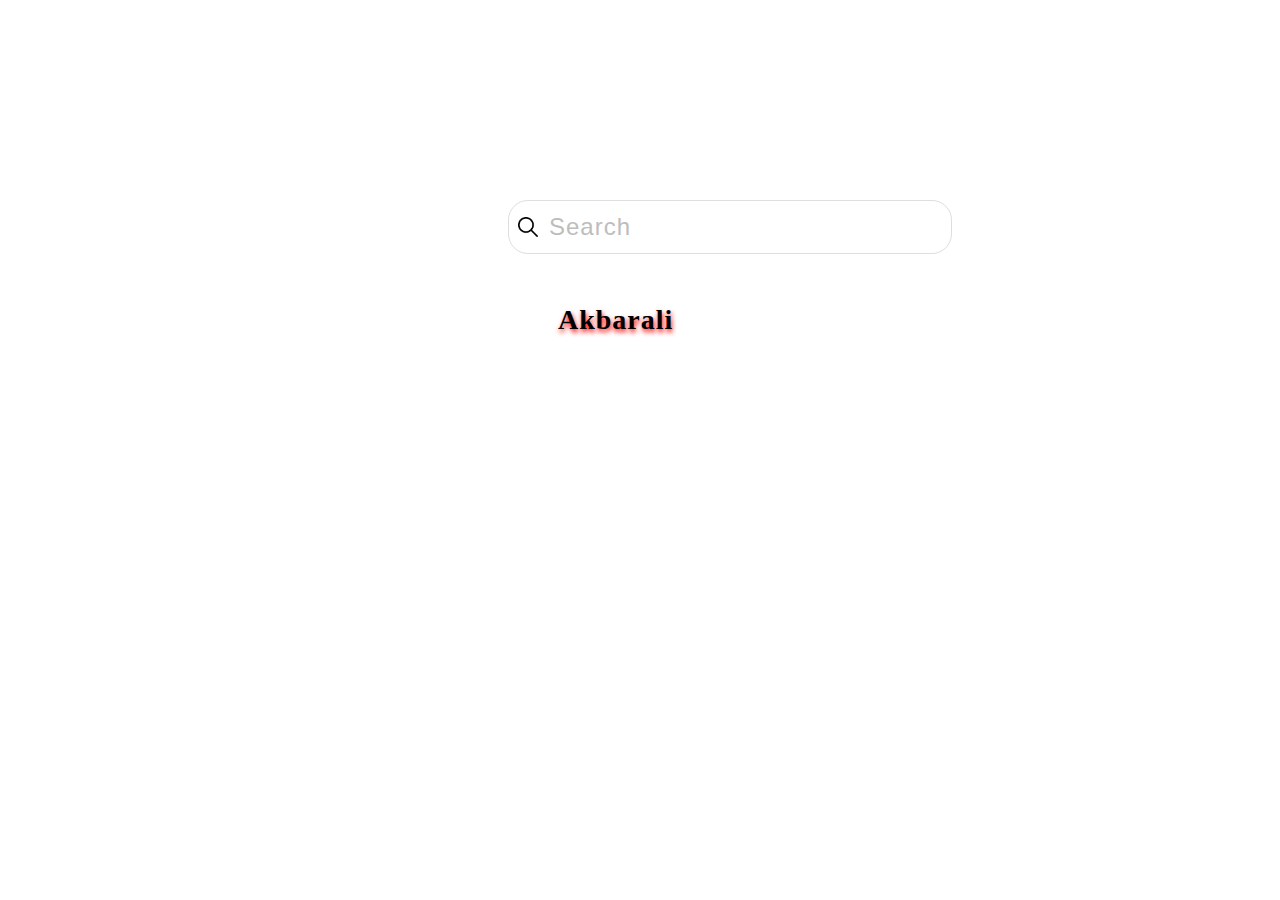
<file: inputs.html>
<!DOCTYPE html>
<html lang="en">
  <head>
    <meta charset="UTF-8" />
    <meta name="viewport" content="width=device-width, initial-scale=1.0" />
    <title>Document</title>
    <link rel="stylesheet" href="./assets/css/contactc.css" />
  </head>

  <body>
    <div class="input__wrapper">
      <img class="search__img" src="./assets/images/search.png" alt="search" />
      <input type="text" placeholder="Search" />
      <div class="text">Akbarali</div>
    </div>


  </body>
</html>
</file>
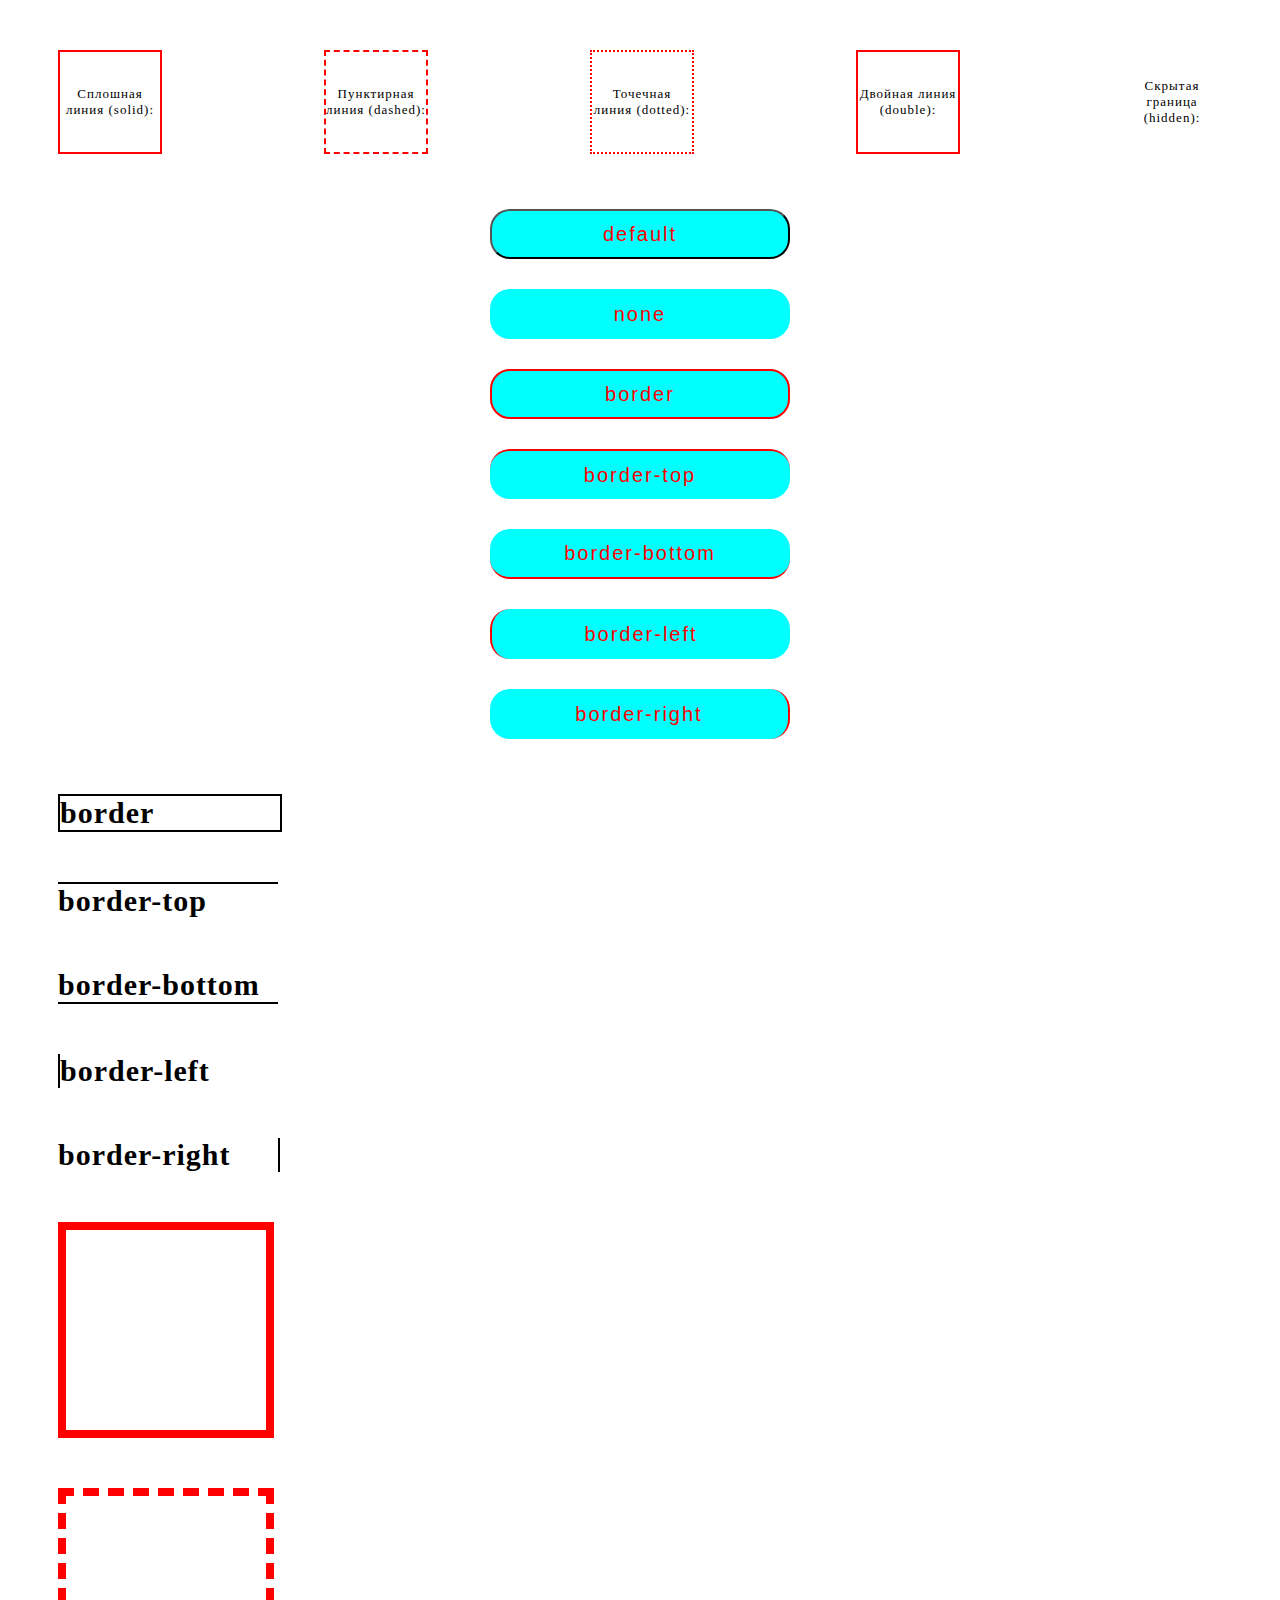
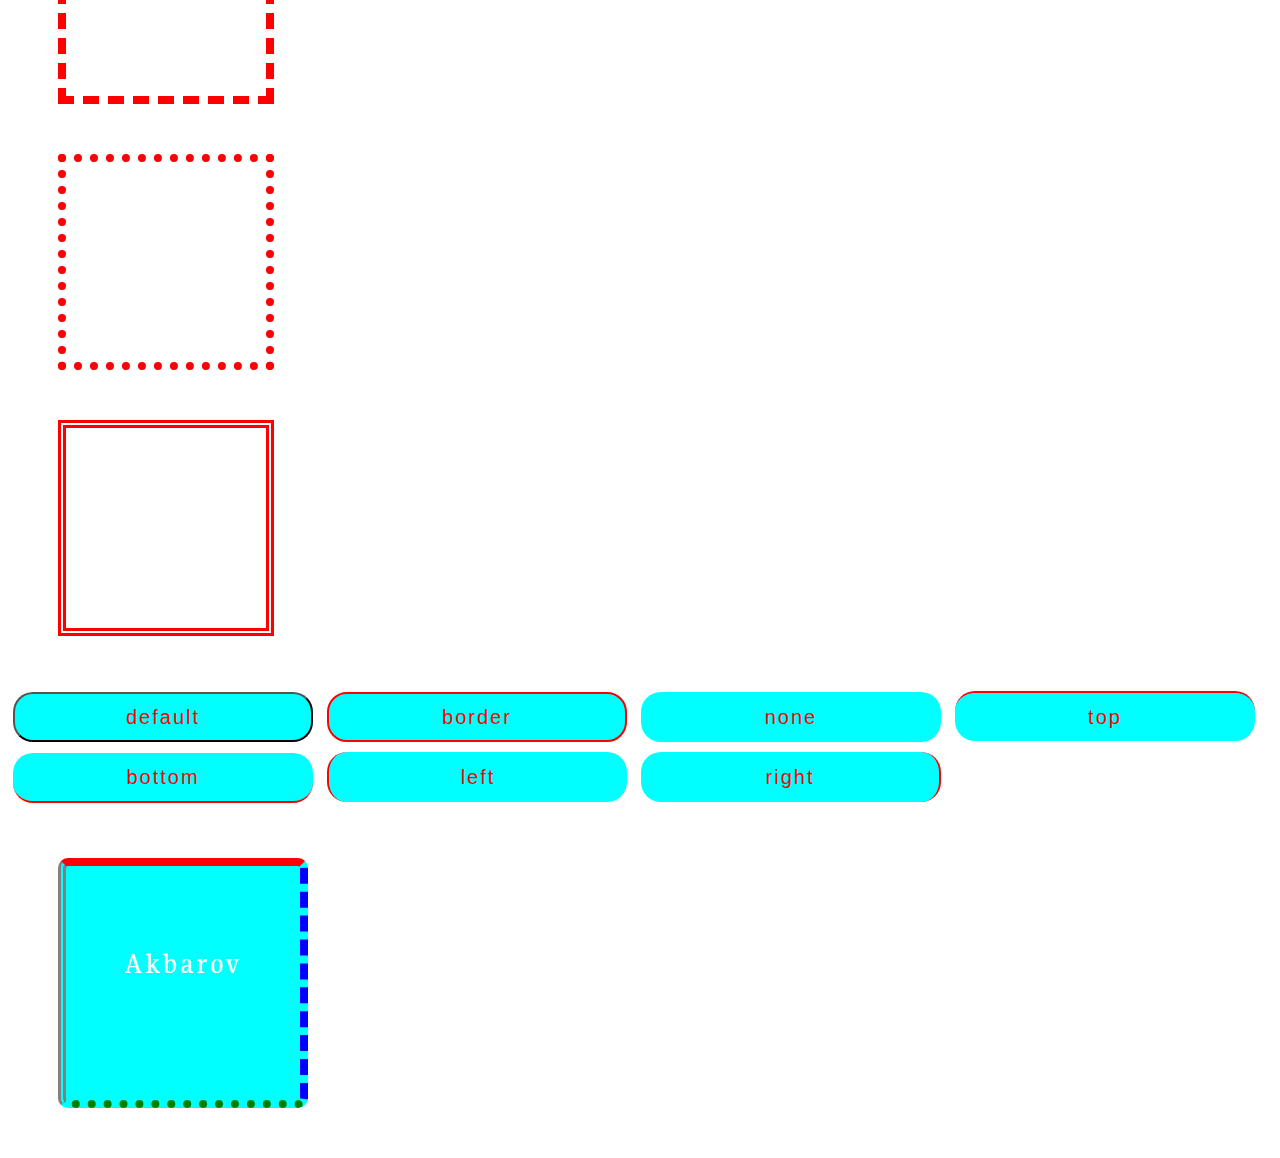
<file: pages/about.html>
<!DOCTYPE html>
<html lang="en">
  <head>
    <meta charset="UTF-8" />
    <meta name="viewport" content="width=device-width, initial-scale=1.0" />
    <title>Document</title>

    <link rel="stylesheet" href="../assets/css/about.css" />
  </head>
  <body>
    <div class="box__wrapper">
      <div class="box1">Сплошная линия (solid):</div>
      <div class="box2">Пунктирная линия (dashed):</div>
      <div class="box3">Точечная линия (dotted):</div>
      <div class="box4">Двойная линия (double):</div>
      <div class="box5">Скрытая граница (hidden):</div>
    </div>

    <div class="btns__wrapper">
      <button>default</button>
      <button class="btn1">none</button>
      <button class="btn2">border</button>
      <button class="btn3">border-top</button>
      <button class="btn4">border-bottom</button>
      <button class="btn5">border-left</button>
      <button class="btn6">border-right</button>
    </div>

    <div class="text">border</div>
    <div class="text-top">border-top</div>
    <div class="text-bottom">border-bottom</div>
    <div class="text-left">border-left</div>
    <div class="text-right">border-right</div>

    <div class="card"></div>
    <div class="card2"></div>
    <div class="card3"></div>
    <div class="card4"></div>

    <button>default</button>
    <button class="border">border</button>
    <button class="border1">none</button>
    <button class="border2">top</button>
    <button class="border3">bottom</button>
    <button class="border4">left</button>
    <button class="border5">right</button>

    <div class="box_card">Akbarov</div>
  </body>
</html>
</file>
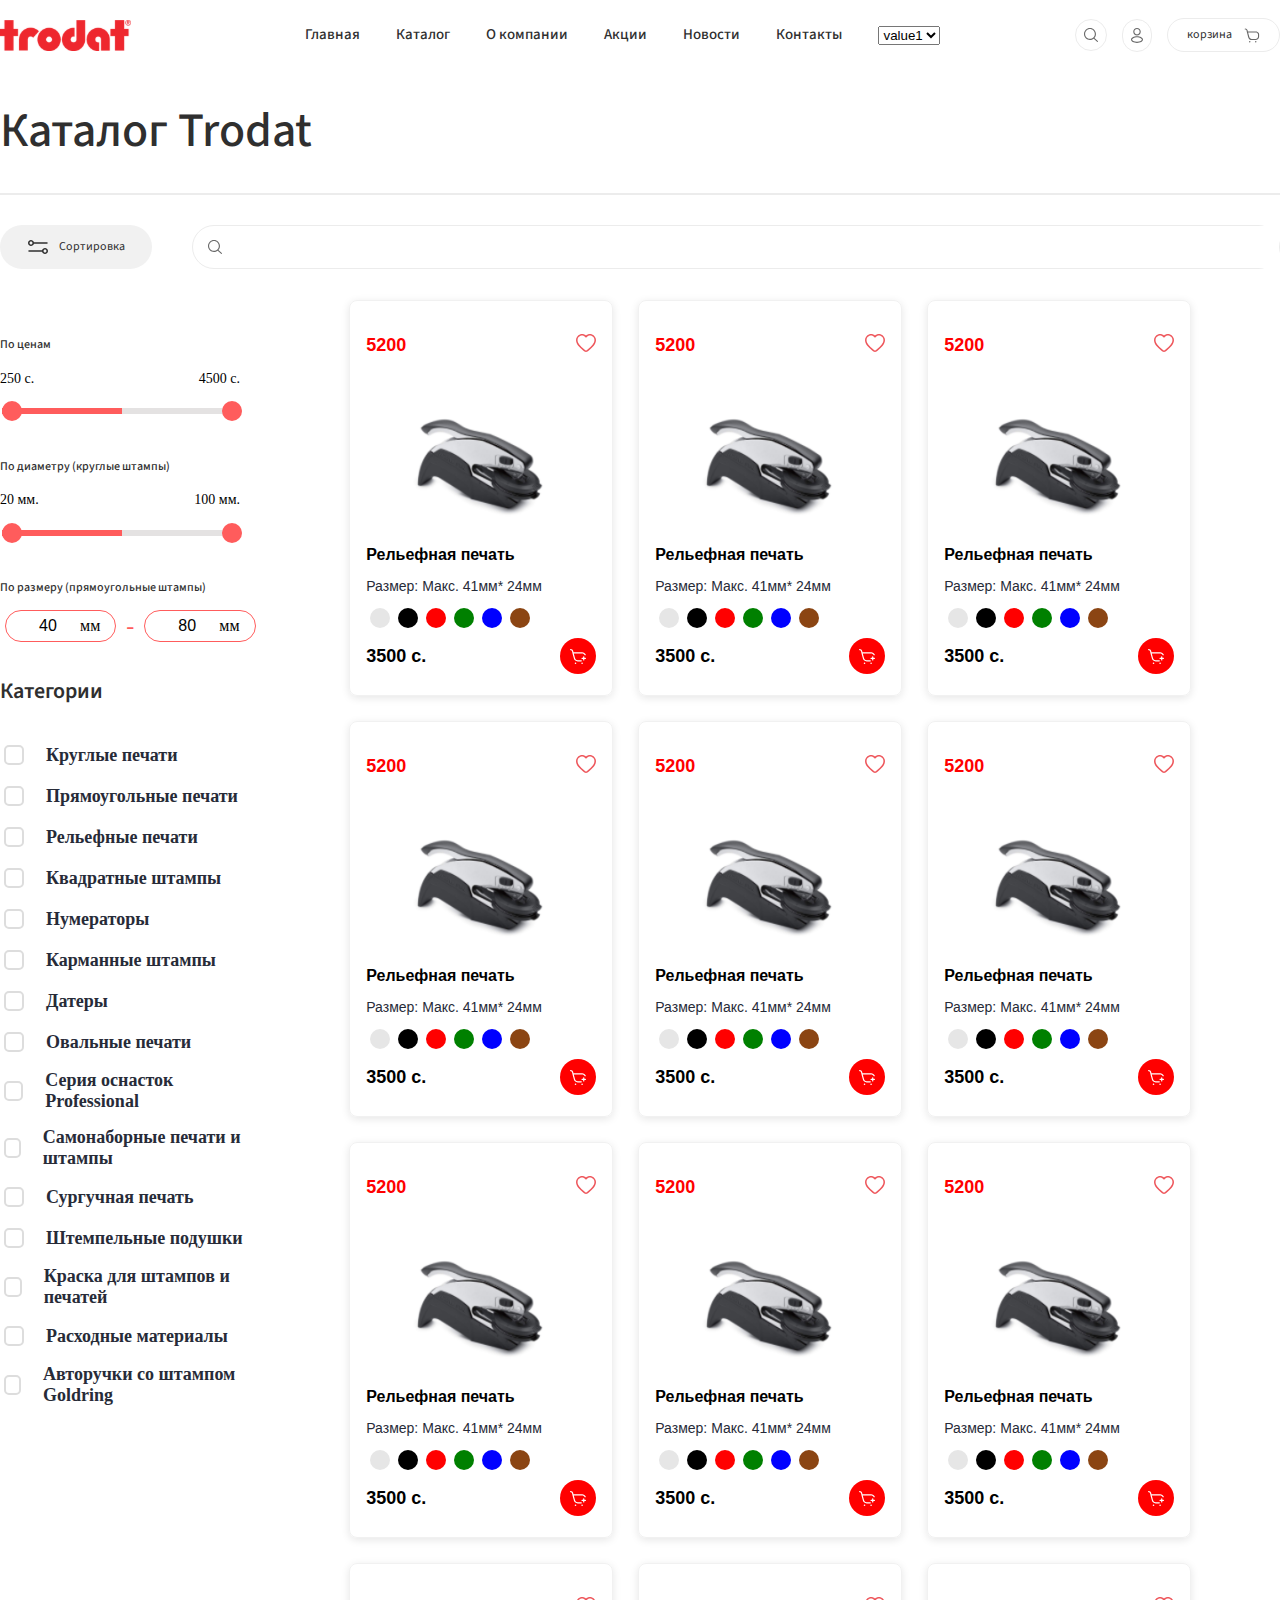
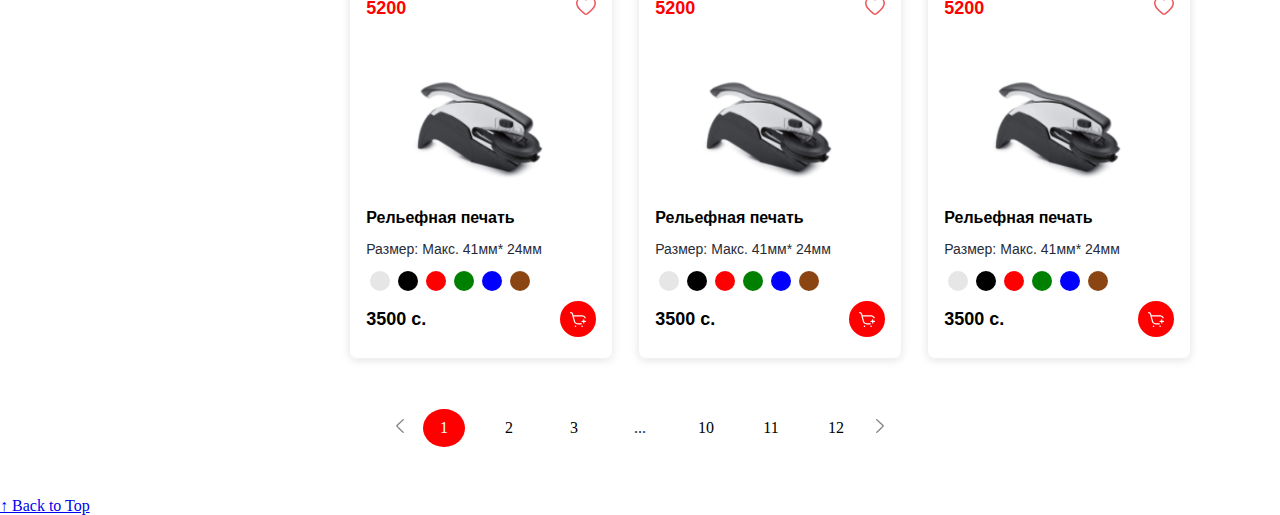
<file: pages/catalog.html>
<!DOCTYPE html>
<html lang="en">
  <head>
    <meta charset="utf-8" />
    <meta name="viewport" content="initial-scale=1, width=device-width" />
    <link rel="stylesheet" href="../assets/css/global.css" />
    <link rel="stylesheet" href="../assets/css/catalog.css" />
    <link
      rel="stylesheet"
      href="https://fonts.googleapis.com/css2?family=Poppins:wght@400;600;700&display=swap"
    />
    <link
      rel="stylesheet"
      href="https://fonts.googleapis.com/css2?family=Roboto:wght@300;400;500;600;700;800&display=swap"
    />
    <link
      rel="stylesheet"
      href="https://fonts.googleapis.com/css2?family=DM Sans:wght@700&display=swap"
    />
    <link
      rel="stylesheet"
      href="https://fonts.googleapis.com/css2?family=Source Sans Pro:wght@400;600&display=swap"
    />
    <link
      rel="stylesheet"
      href="https://fonts.googleapis.com/css2?family=Inter:wght@500&display=swap"
    />
  </head>
  <body>
    <header>
      <div class="container">
        <div class="heder__wrapper">
          <img src="../assets/images/logo.svg" alt="logo" />
          <nav>
            <ul class="header__ul">
              <li><a href="./catalog.html">Главная</a></li>
              <li><a href="#">Каталог</a></li>
              <li><a href="#">О компании</a></li>
              <li><a href="#">Акции</a></li>
              <li><a href="#">Новости</a></li>
              <li><a href="#">Контакты</a></li>

              <select>
                <option class="option">value1</option>
                <option>value2</option>
                <option value="">value3</option>
              </select>

            </ul>
          </nav>
          <div class="header__btns">
            <button class="header__search">
              <img src="../assets/images/icons/icon-search.svg" alt="icon" />
            </button>
            <button class="header__contact">
              <img src="../assets/images/icons/icon-user.svg" alt="icon" />
            </button>
            <button class="header__cart">
              корзина
              <img src="../assets/images/icons/icon-cart.svg" alt="icon" />
            </button>
          </div>
        </div>
      </div>
    </header>

    <main>
      <section class="catalog-hero">
        <div class="container">
          <h2 class="hero__title">Каталог Trodat</h2>
          <div class="hero__hr"></div>
          <div class="hero__search">
            <button class="hero__search-btn">
              <img src="../assets/images/icons/icon-sort.svg" alt="icon" />
              Сортировка
            </button>
            <div class="hero__search-wrapper">
              <img
                class="hero__search-icon"
                src="../assets/images/icons/icon-search.svg"
                alt="icon"
              />
              <input class="hero__search-input" type="search" />
            </div>
          </div>

          <div class="hero__wrapper">
            <div class="hero__wrapper__left">
              <h4 class="hero__slider-h4">По ценам</h4>
              <div class="slider-container">
                <div class="slider-values">
                  <span id="price-min">250 с.</span>
                  <span id="price-max">4500 с.</span>
                </div>
                <div class="slider-wrapper">
                  <input
                    type="range"
                    min="250"
                    max="4500"
                    value="250"
                    class="slider"
                    id="price-range-min"
                  />
                  <input
                    type="range"
                    min="250"
                    max="4500"
                    value="4500"
                    class="slider"
                    id="price-range-max"
                  />
                </div>
              </div>
              <h4 class="hero__slider-h4">По диаметру (круглые штампы)</h4>
              <div class="slider-container">
                <div class="slider-values">
                  <span id="diameter-min">20 мм.</span>
                  <span id="diameter-max">100 мм.</span>
                </div>
                <div class="slider-wrapper">
                  <input
                    type="range"
                    min="20"
                    max="100"
                    value="20"
                    class="slider"
                    id="diameter-range-min"
                  />
                  <input
                    type="range"
                    min="20"
                    max="100"
                    value="100"
                    class="slider"
                    id="diameter-range-max"
                  />
                </div>
              </div>
              <h4 class="hero__slider-h4">По размеру (прямоугольные штампы)</h4>
              <div class="input-container">
                <div class="input-wrapper">
                  <input type="number" min="20" max="100" value="40" />
                  <span>мм</span>
                </div>
                <div class="input-divider">-</div>
                <div class="input-wrapper">
                  <input type="number" min="20" max="100" value="80" />
                  <span>мм</span>
                </div>
              </div>
              <h3 class="hero__slider-h3">Категории</h3>

              <div class="hero__categoris__wrapper">
                <div class="hero__categoris">
                  <input class="hero__categoris-input" type="checkbox" />
                  <h2 class="hero__categoris-h2">Круглые печати</h2>
                </div>
                <div class="hero__categoris">
                  <input class="hero__categoris-input" type="checkbox" />
                  <h2 class="hero__categoris-h2">Прямоугольные печати</h2>
                </div>
                <div class="hero__categoris">
                  <input class="hero__categoris-input" type="checkbox" />
                  <h2 class="hero__categoris-h2">Рельефные печати</h2>
                </div>
                <div class="hero__categoris">
                  <input class="hero__categoris-input" type="checkbox" />
                  <h2 class="hero__categoris-h2">Квадратные штампы</h2>
                </div>
                <div class="hero__categoris">
                  <input class="hero__categoris-input" type="checkbox" />
                  <h2 class="hero__categoris-h2">Нумераторы</h2>
                </div>
                <div class="hero__categoris">
                  <input class="hero__categoris-input" type="checkbox" />
                  <h2 class="hero__categoris-h2">Карманные штампы</h2>
                </div>
                <div class="hero__categoris">
                  <input class="hero__categoris-input" type="checkbox" />
                  <h2 class="hero__categoris-h2">Датеры</h2>
                </div>
                <div class="hero__categoris">
                  <input class="hero__categoris-input" type="checkbox" />
                  <h2 class="hero__categoris-h2">Овальные печати</h2>
                </div>
                <div class="hero__categoris">
                  <input class="hero__categoris-input" type="checkbox" />
                  <h2 class="hero__categoris-h2">
                    Серия оснасток Professional
                  </h2>
                </div>
                <div class="hero__categoris">
                  <input class="hero__categoris-input" type="checkbox" />
                  <h2 class="hero__categoris-h2">
                    Самонаборные печати и штампы
                  </h2>
                </div>
                <div class="hero__categoris">
                  <input class="hero__categoris-input" type="checkbox" />
                  <h2 class="hero__categoris-h2">Сургучная печать</h2>
                </div>
                <div class="hero__categoris">
                  <input class="hero__categoris-input" type="checkbox" />
                  <h2 class="hero__categoris-h2">Штемпельные подушки</h2>
                </div>
                <div class="hero__categoris">
                  <input class="hero__categoris-input" type="checkbox" />
                  <h2 class="hero__categoris-h2">
                    Краска для штампов и печатей
                  </h2>
                </div>
                <div class="hero__categoris">
                  <input class="hero__categoris-input" type="checkbox" />
                  <h2 class="hero__categoris-h2">Расходные материалы</h2>
                </div>
                <div class="hero__categoris">
                  <input class="hero__categoris-input" type="checkbox" />
                  <h2 class="hero__categoris-h2">
                    Авторучки со штампом Goldring
                  </h2>
                </div>
              </div>
            </div>

            <div class="hero__wrapper__right">
              <div class="hero__item">
                <div class="item__top">
                  <h3 class="item__price-old">5200</h3>
                  <label class="item__favorite-label">
                    <img
                      src="../assets/images/icons/icon-favorite.svg"
                      alt=""
                    />
                  </label>
                </div>
                <img
                  class="item__img"
                  src="../assets/images/imgs/item.png"
                  alt="Рельефная печать"
                />
                <h2 class="item__title">Рельефная печать</h2>
                <p class="item__suptitle">Размер: Макс. 41мм* 24мм</p>
                <div class="item__colors">
                  <span class="color" style="background-color: #e6e6e6"></span>
                  <span class="color" style="background-color: #000"></span>
                  <span class="color" style="background-color: #f00"></span>
                  <span class="color" style="background-color: #008000"></span>
                  <span class="color" style="background-color: #0000ff"></span>
                  <span class="color" style="background-color: #8b4513"></span>
                </div>
                <div class="item__bottom">
                  <h3 class="item__price">3500 с.</h3>
                  <button class="item__order">
                    <img
                      src="../assets/images/icons/icon-item-cart.svg"
                      alt=""
                    />
                  </button>
                </div>
              </div>

              <div class="hero__item">
                <div class="item__top">
                  <h3 class="item__price-old">5200</h3>
                  <label class="item__favorite-label">
                    <img
                      src="../assets/images/icons/icon-favorite.svg"
                      alt=""
                    />
                  </label>
                </div>
                <img
                  class="item__img"
                  src="../assets/images/imgs/item.png"
                  alt="Рельефная печать"
                />
                <h2 class="item__title">Рельефная печать</h2>
                <p class="item__suptitle">Размер: Макс. 41мм* 24мм</p>
                <div class="item__colors">
                  <span class="color" style="background-color: #e6e6e6"></span>
                  <span class="color" style="background-color: #000"></span>
                  <span class="color" style="background-color: #f00"></span>
                  <span class="color" style="background-color: #008000"></span>
                  <span class="color" style="background-color: #0000ff"></span>
                  <span class="color" style="background-color: #8b4513"></span>
                </div>
                <div class="item__bottom">
                  <h3 class="item__price">3500 с.</h3>
                  <button class="item__order">
                    <img
                      src="../assets/images/icons/icon-item-cart.svg"
                      alt=""
                    />
                  </button>
                </div>
              </div>

              <div class="hero__item">
                <div class="item__top">
                  <h3 class="item__price-old">5200</h3>
                  <label class="item__favorite-label">
                    <img
                      src="../assets/images/icons/icon-favorite.svg"
                      alt=""
                    />
                  </label>
                </div>
                <img
                  class="item__img"
                  src="../assets/images/imgs/item.png"
                  alt="Рельефная печать"
                />
                <h2 class="item__title">Рельефная печать</h2>
                <p class="item__suptitle">Размер: Макс. 41мм* 24мм</p>
                <div class="item__colors">
                  <span class="color" style="background-color: #e6e6e6"></span>
                  <span class="color" style="background-color: #000"></span>
                  <span class="color" style="background-color: #f00"></span>
                  <span class="color" style="background-color: #008000"></span>
                  <span class="color" style="background-color: #0000ff"></span>
                  <span class="color" style="background-color: #8b4513"></span>
                </div>
                <div class="item__bottom">
                  <h3 class="item__price">3500 с.</h3>
                  <button class="item__order">
                    <img
                      src="../assets/images/icons/icon-item-cart.svg"
                      alt=""
                    />
                  </button>
                </div>
              </div>

              <div class="hero__item">
                <div class="item__top">
                  <h3 class="item__price-old">5200</h3>
                  <label class="item__favorite-label">
                    <img
                      src="../assets/images/icons/icon-favorite.svg"
                      alt=""
                    />
                  </label>
                </div>
                <img
                  class="item__img"
                  src="../assets/images/imgs/item.png"
                  alt="Рельефная печать"
                />
                <h2 class="item__title">Рельефная печать</h2>
                <p class="item__suptitle">Размер: Макс. 41мм* 24мм</p>
                <div class="item__colors">
                  <span class="color" style="background-color: #e6e6e6"></span>
                  <span class="color" style="background-color: #000"></span>
                  <span class="color" style="background-color: #f00"></span>
                  <span class="color" style="background-color: #008000"></span>
                  <span class="color" style="background-color: #0000ff"></span>
                  <span class="color" style="background-color: #8b4513"></span>
                </div>
                <div class="item__bottom">
                  <h3 class="item__price">3500 с.</h3>
                  <button class="item__order">
                    <img
                      src="../assets/images/icons/icon-item-cart.svg"
                      alt=""
                    />
                  </button>
                </div>
              </div>

              <div class="hero__item">
                <div class="item__top">
                  <h3 class="item__price-old">5200</h3>
                  <label class="item__favorite-label">
                    <img
                      src="../assets/images/icons/icon-favorite.svg"
                      alt=""
                    />
                  </label>
                </div>
                <img
                  class="item__img"
                  src="../assets/images/imgs/item.png"
                  alt="Рельефная печать"
                />
                <h2 class="item__title">Рельефная печать</h2>
                <p class="item__suptitle">Размер: Макс. 41мм* 24мм</p>
                <div class="item__colors">
                  <span class="color" style="background-color: #e6e6e6"></span>
                  <span class="color" style="background-color: #000"></span>
                  <span class="color" style="background-color: #f00"></span>
                  <span class="color" style="background-color: #008000"></span>
                  <span class="color" style="background-color: #0000ff"></span>
                  <span class="color" style="background-color: #8b4513"></span>
                </div>
                <div class="item__bottom">
                  <h3 class="item__price">3500 с.</h3>
                  <button class="item__order">
                    <img
                      src="../assets/images/icons/icon-item-cart.svg"
                      alt=""
                    />
                  </button>
                </div>
              </div>

              <div class="hero__item">
                <div class="item__top">
                  <h3 class="item__price-old">5200</h3>
                  <label class="item__favorite-label">
                    <img
                      src="../assets/images/icons/icon-favorite.svg"
                      alt=""
                    />
                  </label>
                </div>
                <img
                  class="item__img"
                  src="../assets/images/imgs/item.png"
                  alt="Рельефная печать"
                />
                <h2 class="item__title">Рельефная печать</h2>
                <p class="item__suptitle">Размер: Макс. 41мм* 24мм</p>
                <div class="item__colors">
                  <span class="color" style="background-color: #e6e6e6"></span>
                  <span class="color" style="background-color: #000"></span>
                  <span class="color" style="background-color: #f00"></span>
                  <span class="color" style="background-color: #008000"></span>
                  <span class="color" style="background-color: #0000ff"></span>
                  <span class="color" style="background-color: #8b4513"></span>
                </div>
                <div class="item__bottom">
                  <h3 class="item__price">3500 с.</h3>
                  <button class="item__order">
                    <img
                      src="../assets/images/icons/icon-item-cart.svg"
                      alt=""
                    />
                  </button>
                </div>
              </div>

              <div class="hero__item">
                <div class="item__top">
                  <h3 class="item__price-old">5200</h3>
                  <label class="item__favorite-label">
                    <img
                      src="../assets/images/icons/icon-favorite.svg"
                      alt=""
                    />
                  </label>
                </div>
                <img
                  class="item__img"
                  src="../assets/images/imgs/item.png"
                  alt="Рельефная печать"
                />
                <h2 class="item__title">Рельефная печать</h2>
                <p class="item__suptitle">Размер: Макс. 41мм* 24мм</p>
                <div class="item__colors">
                  <span class="color" style="background-color: #e6e6e6"></span>
                  <span class="color" style="background-color: #000"></span>
                  <span class="color" style="background-color: #f00"></span>
                  <span class="color" style="background-color: #008000"></span>
                  <span class="color" style="background-color: #0000ff"></span>
                  <span class="color" style="background-color: #8b4513"></span>
                </div>
                <div class="item__bottom">
                  <h3 class="item__price">3500 с.</h3>
                  <button class="item__order">
                    <img
                      src="../assets/images/icons/icon-item-cart.svg"
                      alt=""
                    />
                  </button>
                </div>
              </div>

              <div class="hero__item">
                <div class="item__top">
                  <h3 class="item__price-old">5200</h3>
                  <label class="item__favorite-label">
                    <img
                      src="../assets/images/icons/icon-favorite.svg"
                      alt=""
                    />
                  </label>
                </div>
                <img
                  class="item__img"
                  src="../assets/images/imgs/item.png"
                  alt="Рельефная печать"
                />
                <h2 class="item__title">Рельефная печать</h2>
                <p class="item__suptitle">Размер: Макс. 41мм* 24мм</p>
                <div class="item__colors">
                  <span class="color" style="background-color: #e6e6e6"></span>
                  <span class="color" style="background-color: #000"></span>
                  <span class="color" style="background-color: #f00"></span>
                  <span class="color" style="background-color: #008000"></span>
                  <span class="color" style="background-color: #0000ff"></span>
                  <span class="color" style="background-color: #8b4513"></span>
                </div>
                <div class="item__bottom">
                  <h3 class="item__price">3500 с.</h3>
                  <button class="item__order">
                    <img
                      src="../assets/images/icons/icon-item-cart.svg"
                      alt=""
                    />
                  </button>
                </div>
              </div>

              <div class="hero__item">
                <div class="item__top">
                  <h3 class="item__price-old">5200</h3>
                  <label class="item__favorite-label">
                    <img
                      src="../assets/images/icons/icon-favorite.svg"
                      alt=""
                    />
                  </label>
                </div>
                <img
                  class="item__img"
                  src="../assets/images/imgs/item.png"
                  alt="Рельефная печать"
                />
                <h2 class="item__title">Рельефная печать</h2>
                <p class="item__suptitle">Размер: Макс. 41мм* 24мм</p>
                <div class="item__colors">
                  <span class="color" style="background-color: #e6e6e6"></span>
                  <span class="color" style="background-color: #000"></span>
                  <span class="color" style="background-color: #f00"></span>
                  <span class="color" style="background-color: #008000"></span>
                  <span class="color" style="background-color: #0000ff"></span>
                  <span class="color" style="background-color: #8b4513"></span>
                </div>
                <div class="item__bottom">
                  <h3 class="item__price">3500 с.</h3>
                  <button class="item__order">
                    <img
                      src="../assets/images/icons/icon-item-cart.svg"
                      alt=""
                    />
                  </button>
                </div>
              </div>

              <div class="hero__item">
                <div class="item__top">
                  <h3 class="item__price-old">5200</h3>
                  <label class="item__favorite-label">
                    <img
                      src="../assets/images/icons/icon-favorite.svg"
                      alt=""
                    />
                  </label>
                </div>
                <img
                  class="item__img"
                  src="../assets/images/imgs/item.png"
                  alt="Рельефная печать"
                />
                <h2 class="item__title">Рельефная печать</h2>
                <p class="item__suptitle">Размер: Макс. 41мм* 24мм</p>
                <div class="item__colors">
                  <span class="color" style="background-color: #e6e6e6"></span>
                  <span class="color" style="background-color: #000"></span>
                  <span class="color" style="background-color: #f00"></span>
                  <span class="color" style="background-color: #008000"></span>
                  <span class="color" style="background-color: #0000ff"></span>
                  <span class="color" style="background-color: #8b4513"></span>
                </div>
                <div class="item__bottom">
                  <h3 class="item__price">3500 с.</h3>
                  <button class="item__order">
                    <img
                      src="../assets/images/icons/icon-item-cart.svg"
                      alt=""
                    />
                  </button>
                </div>
              </div>

              <div class="hero__item">
                <div class="item__top">
                  <h3 class="item__price-old">5200</h3>
                  <label class="item__favorite-label">
                    <img
                      src="../assets/images/icons/icon-favorite.svg"
                      alt=""
                    />
                  </label>
                </div>
                <img
                  class="item__img"
                  src="../assets/images/imgs/item.png"
                  alt="Рельефная печать"
                />
                <h2 class="item__title">Рельефная печать</h2>
                <p class="item__suptitle">Размер: Макс. 41мм* 24мм</p>
                <div class="item__colors">
                  <span class="color" style="background-color: #e6e6e6"></span>
                  <span class="color" style="background-color: #000"></span>
                  <span class="color" style="background-color: #f00"></span>
                  <span class="color" style="background-color: #008000"></span>
                  <span class="color" style="background-color: #0000ff"></span>
                  <span class="color" style="background-color: #8b4513"></span>
                </div>
                <div class="item__bottom">
                  <h3 class="item__price">3500 с.</h3>
                  <button class="item__order">
                    <img
                      src="../assets/images/icons/icon-item-cart.svg"
                      alt=""
                    />
                  </button>
                </div>
              </div>

              <div class="hero__item">
                <div class="item__top">
                  <h3 class="item__price-old">5200</h3>
                  <label class="item__favorite-label">
                    <img
                      src="../assets/images/icons/icon-favorite.svg"
                      alt=""
                    />
                  </label>
                </div>
                <img
                  class="item__img"
                  src="../assets/images/imgs/item.png"
                  alt="Рельефная печать"
                />
                <h2 class="item__title">Рельефная печать</h2>
                <p class="item__suptitle">Размер: Макс. 41мм* 24мм</p>
                <div class="item__colors">
                  <span class="color" style="background-color: #e6e6e6"></span>
                  <span class="color" style="background-color: #000"></span>
                  <span class="color" style="background-color: #f00"></span>
                  <span class="color" style="background-color: #008000"></span>
                  <span class="color" style="background-color: #0000ff"></span>
                  <span class="color" style="background-color: #8b4513"></span>
                </div>
                <div class="item__bottom">
                  <h3 class="item__price">3500 с.</h3>
                  <button class="item__order">
                    <img
                      src="../assets/images/icons/icon-item-cart.svg"
                      alt=""
                    />
                  </button>
                </div>
              </div>
            </div>
          </div>
          <nav class="pagination">
            <strong href="#"
              ><img src="../assets/images/icons/icon-arrow-left.svg" alt="icon"
            /></strong>
            <a class="active" href="">1</a>
            <a href="#">2</a>
            <a href="#">3</a>
            <span>...</span>
            <a href="#">10</a>
            <a href="#">11</a>
            <a href="#">12</a>
            <strong href="#">
              <img src="../assets/images/icons/icon-arrow-right.svg" alt="" />
            </strong>
          </nav>
        </div>
      </section>

      <a href="#" class="back-to-top">↑ Back to Top</a>
    </main>
  </body>
</html>
</file>
<file: assets/css/contactc.css>
.input__wrapper {
  margin-left: 500px;
  margin-top: 200px;
  position: relative;
}

input {
  width: 400px;
  height: 50px;
  font-size: 24px;
  font-weight: 500;
  letter-spacing: 1px;
  border: 1px solid #dfdddd;
  color: black;
  border-radius: 20px;
  padding-left: 40px;
  outline: none;
}

input::placeholder {
  color: rgb(190, 189, 189);
}

input:focus {
  box-shadow: 0 5px 10px black;
}

.search__img {
  width: 20px;
  height: 20px;
  object-fit: contain;
  position: absolute;
  left: 10px;
  top: 17px;
}

.text {
  letter-spacing: 1px;
  font-size: 28px;
  font-weight: 600;
  text-shadow: 1px 3px 5px red;
  margin: 50px;
}
</file>
<file: assets/css/about.css>
@import url('https://fonts.googleapis.com/css2?family=Grey+Qo&family=Gupter:wght@400;500;700&display=swap');

.box__wrapper {
  display: flex;
  align-items: center;
  justify-content: space-between;
  margin: 50px;
}

.box1 {
  display: flex;
  align-items: center;
  justify-content: center;
  text-align: center;
  font-size: 13px;
  font-weight: 300;
  letter-spacing: 1px;

  width: 100px;
  height: 100px;
  border: 2px solid red;
}

.box2 {
  display: flex;
  align-items: center;
  justify-content: center;
  text-align: center;
  font-size: 13px;
  font-weight: 300;
  letter-spacing: 1px;
  width: 100px;
  height: 100px;
  border: 2px dashed red;
}

.box3 {
  display: flex;
  align-items: center;
  justify-content: center;
  text-align: center;
  font-size: 13px;
  font-weight: 300;
  letter-spacing: 1px;
  width: 100px;
  height: 100px;
  border: 2px dotted red;
}

.box4 {
  display: flex;
  align-items: center;
  justify-content: center;
  text-align: center;
  font-size: 13px;
  font-weight: 300;
  letter-spacing: 1px;
  width: 100px;
  height: 100px;
  border: 2px double red;
}

.box5 {
  display: flex;
  align-items: center;
  justify-content: center;
  text-align: center;
  font-size: 13px;
  font-weight: 300;
  letter-spacing: 1px;
  width: 100px;
  height: 100px;
  border: 2px hidden red;
}

.btns__wrapper {
  display: flex;
  align-items: center;
  justify-content: center;
  flex-direction: column;
  gap: 20px;
}

.btn1 {
  border: none;
}

.btn2 {
  border: 2px solid rgb(255, 0, 0);
}

.btn3 {
  border-top: 2px solid red;
  border-bottom: none;
  border-left: none;
  border-right: none;
}

.btn4 {
  border: none;
  border-bottom: 2px solid red;
}

.btn5 {
  border: none;
  border-left: 2px solid red;
}

.btn6 {
  border: none;
  border-right: 2px solid red;
}

.text {
  font-size: 30px;
  font-weight: 600;
  text-align: start;
  letter-spacing: 1px;
  margin: 50px;
  border: none;
  border: 2px solid black;
  width: 220px;
}

.text-top {
  font-size: 30px;
  font-weight: 600;
  text-align: start;
  letter-spacing: 1px;
  margin: 50px;
  border: none;
  border-top: 2px solid black;
  width: 220px;
}
.text-bottom {
  font-size: 30px;
  font-weight: 600;
  text-align: start;
  letter-spacing: 1px;
  margin: 50px;
  border: none;
  border-bottom: 2px solid black;
  width: 220px;
}
.text-left {
  font-size: 30px;
  font-weight: 600;
  text-align: start;
  letter-spacing: 1px;
  margin: 50px;
  border: none;
  border-left: 2px solid black;
  width: 220px;
}
.text-right {
  font-size: 30px;
  font-weight: 600;
  text-align: start;
  letter-spacing: 1px;
  margin: 50px;
  border: none;
  border-right: 2px solid black;
  width: 220px;
}

.card {
  width: 200px;
  height: 200px;
  border: 8px solid rgb(255, 0, 0);
  margin: 50px;
}

.card2 {
  width: 200px;
  height: 200px;
  border: 8px dashed rgb(255, 0, 0);
  margin: 50px;
}
.card3 {
  width: 200px;
  height: 200px;
  border: 8px dotted rgb(255, 0, 0);
  margin: 50px;
}
.card4 {
  width: 200px;
  height: 200px;
  border: 8px double rgb(255, 0, 0);
  margin: 50px;
}

button {
  width: 300px;
  height: 50px;
  font-size: 20px;
  font-weight: 200;
  letter-spacing: 2px;
  color: rgb(255, 0, 0);
  background-color: aqua;
  border-radius: 20px;
  margin: 5px;
}

.border {
  border: 2px solid red;
}

.border1 {
  border: none;
}

.border2 {
  border: none;
  border-top: 2px solid red;
}
.border3 {
  border: none;
  border-bottom: 2px solid red;
}

.border4 {
  border: none;
  border-left: 2px solid red;
}

.border5 {
  border: none;
  border-right: 2px solid red;
}

.box_card {
  width: 250px;
  height: 250px;
  background: aqua;
  border-top: 8px solid red;
  border-right: 8px dashed blue;
  border-bottom: 8px dotted green;
  border-left: 8px double gray;
  text-align: center;
  font-size: 30px;
  font-weight: 500;
  letter-spacing: 3px;
  color: white;
  margin: 50px;
  transition: .5s linear;
  border-radius: 10px;
  padding-top: 80px;
  box-sizing: border-box;
  font-family: "Gupter", serif;
}

.box_card:hover{
  border-top: 8px dashed blue;
  border-right: 8px dotted green;
  border-bottom: 8px double gray;
  border-left: 8px solid black;
  background:red;
  cursor: pointer;
}
</file>
<file: assets/css/global.css>
body {
  margin: 0;
  line-height: normal;
}

:root {
  /* fonts */
  --font-roboto: Roboto;
  --font-source-sans-pro: "Source Sans Pro";
  --body-2: Poppins;
  --button-2: "DM Sans";
  --font-inter: Inter;

  /* font sizes */
  --hairline-2-size: 12px;
  --body-2-size: 16px;
  --button-2-size: 14px;
  --font-size-29xl: 48px;
  --font-size-31xl: 50px;
  --font-size-sm-6: 13.6px;
  --font-size-smi-6: 12.6px;
  --font-size-lg: 18px;
  --font-size-mini: 15px;
  --font-size-mid: 17px;
  --font-size-sm-5: 13.5px;
  --font-size-3xl: 22px;
  --font-size-16xl: 35px;
  --font-size-5xl: 24px;

  /* Colors */
  --color-lightgray-100: #ccc;
  --gray-scale-white: #fff;
  --color-darkslategray-100: #353945;
  --text: #2f2f2f;
  --primary-3: #ef466f;
  --red-1: red;
  --red-2: #ee272e;
  --red-3: #ff5c5c;
  --grey: #ececec;
  --ios-safari-bars-background-light: rgba(248, 248, 248, 0.88);
  --red: #ee575c;
  --black: #000;
  --color-dimgray-100: #676767;
  --color-dimgray-200: #5c5c5c;
  --color-dimgray-300: #555;
  --text-2: #515151;
  --neutrals-6: #e6e8ec;
  --neutrals-7: rgb(241, 241, 241);
  --neutrals-8: #fcfcfd;
  --color-gray-100: #7e7e7e;
  --color-gray-200: #272b38;
  --neutrals-2: #23262f;
  --color-gray-300: #21232a;
  --primary-4: #45b36b;
  --green: #45b26b;
  --color-linen: #f5ece2;
  --color-cornflowerblue: #456ab3;
  --primary-1: #3772ff;
  --ios-active-color: #007aff;
  --color-darkgray-100: #aeaeae;
  --ios-inactive-color: #a3a3a3;
  --gray-scale-gray-400: #999;
  --ios-safari-address-field-background: rgba(189, 189, 189, 0.4);

  /* Gaps */
  --gap-mini: 15px;
  --gap-xl: 20px;
  --gap-xs: 12px;
  --gap-smi-6: 12.6px;
  --gap-136xl: 155px;
  --gap-8xs-2: 4.2px;
  --gap-lg-8: 18.8px;
  --gap-xs-3: 11.3px;
  --gap-9xs: 4px;
  --gap-8xs: 5px;
  --gap-6xl: 25px;
  --gap-125xl: 144px;

  /* Paddings */
  --padding-2xs: 11px;
  --padding-15xl: 34px;
  --padding-5xs: 8px;
  --padding-3xs: 10px;
  --padding-7xs: 6px;
  --padding-lg: 18px;
  --padding-27xl: 46px;
  --padding-2xl: 21px;
  --padding-mini: 15px;
  --padding-4xs-4: 8.4px;
  --padding-6xs-3: 6.3px;
  --padding-xs-3: 11.3px;
  --padding-smi-6: 12.6px;
  --padding-base-8: 16.8px;
  --padding-8xs: 5px;
  --padding-10xs: 3px;
  --padding-xs: 12px;

  /* Border radiuses */
  --br-81xl: 100px;
  --br-5xl: 24px;
  --br-3xs: 10px;
  --br-xl: 20px;
  --br-9xs: 4px;
  --br-base: 16px;
  --br-237xl: 256px;
  --br-13xl: 32px;
  --br-base-8: 16.8px;
  --br-8xs-2: 4.2px;
  --br-14xl-5: 33.5px;
  --br-75xl-4: 94.4px;
  --br-31xl: 50px;

  /* Effects */
  --depth-1: 0px 8px 16px -8px rgba(15, 15, 15, 0.2);
}

.container {
  max-width: 1450px;
  width: 100%;
  margin: 0 auto;
}
</file>
<file: assets/css/catalog.css>
/* header start */

header {
  width: 100%;
  height: 70px;
  display: flex;
  align-items: center;
  justify-content: center;
}

.heder__wrapper {
  display: flex;
  align-items: center;
  justify-content: space-between;
}

.header__ul {
  display: flex;
  align-items: center;
  justify-content: center;
  gap: 36px;
}

.header__ul li{
  list-style: none;
}

.header__ul li a {
  color: var(--text);
  font-family: var(--font-source-sans-pro);
  font-size: var(--font-size-mini);
  font-weight: 500;
  line-height: 150%;
  letter-spacing: -3%;
  text-align: left;
  text-decoration: none;
  list-style: none;
}

.header__btns {
  display: flex;
  align-items: center;
  justify-content: center;
  gap: var(--gap-mini);
}

.header__search,
.header__contact {
  border-radius: var(--br-81xl);
  background-color: var(--gray-scale---gray-scale-white);
  border: 1px solid var(--grey);
  display: flex;
  align-items: center;
  justify-content: center;
  padding: var(--padding-5xs);
}

.header__cart {
  display: flex;
  align-items: center;
  justify-content: center;
  gap: 11px;
  width: 113px;
  height: 34px;
  border-radius: var(--br-81xl);
  background-color: var(--gray-scale---gray-scale-white);
  border: 1px solid var(--grey);
  box-sizing: border-box;
  color: var(--text);
  font-family: var(--font-source-sans-pro);
  font-size: var(--hairline-2-size);
  font-weight: 400;
  line-height: 150%;
  letter-spacing: 0%;
  text-align: left;
}

/* header end */

/* catalog-hero start  */

.hero__title {
  color: var(--text);
  font-family: var(--font-source-sans-pro);
  font-size: var(--font-size-29xl);
  font-weight: 500;
  line-height: 90%;
  letter-spacing: 0%;
  text-align: left;
}

.hero__hr {
  border: 1px solid rgb(236, 236, 236);
}

.hero__search {
  display: flex;
  align-items: center;
  justify-content: space-between;
  margin-top: 30px;
}

.hero__search-btn {
  display: flex;
  align-items: center;
  justify-content: center;
  gap: 11px;
  width: 152px;
  height: 44px;
  border-radius: var(--br-81xl);
  background-color: var(--neutrals-7);
  border: none;
  box-sizing: border-box;
  color: var(--text);
  font-family: var(--font-source-sans-pro);
  font-size: var(--hairline-2-size);
  font-weight: 400;
}

.hero__search-icon {
  padding-left: 15px;
}

.hero__search-wrapper {
  display: flex;
  align-items: center;
  justify-content: flex-start;
  gap: 11px;
  width: 85%;
  height: 44px;
  border-radius: var(--br-81xl);
  background-color: var(--gray-scale---gray-scale-white);
  border: 1px solid var(--grey);
  box-sizing: border-box;
}

.hero__search-input {
  flex-grow: 1;
  border: none;
  outline: none;
  height: 100%;
  color: var(--text);
  font-family: var(--font-source-sans-pro);
  font-size: var(--hairline-2-size);
  font-weight: 400;
  padding: 0 10px;
}

.hero__slider-h4 {
  color: var(--text);
  font-family: var(--font-source-sans-pro);
  font-size: var(--hairline-2-size);
  font-weight: 500;
  line-height: 90%;
  margin-top: 40px;
}

.slider-container {
  width: 240px;
  margin-top: 20px;
}

.slider-values {
  display: flex;
  justify-content: space-between;
  font-size: var(--button-2-size);
  color: var(--black);
  margin-bottom: 10px;
}

.slider-wrapper {
  position: relative;
  height: 25px;
}

.slider {
  -webkit-appearance: none;
  appearance: none;
  width: 100%;
  position: absolute;
  pointer-events: none;
  top: 50%;
  transform: translateY(-50%);
  background: #cac6c64e;
  border-radius: 5px;
}

.slider::-webkit-slider-thumb {
  -webkit-appearance: none;
  appearance: none;
  width: 20px;
  height: 20px;
  background: var(--red-3);
  cursor: pointer;
  border-radius: 50%;
  border: 2px solid --gray-scale-white;
  pointer-events: all;
  position: relative;
  z-index: 2;
  margin-top: -7px;
}

.slider::-moz-range-thumb {
  width: 20px;
  height: 20px;
  background: var(--red-3);
  cursor: pointer;
  border-radius: 50%;
  border: 2px solid --gray-scale-white;
  pointer-events: all;
  position: relative;
  z-index: 2;
  margin-top: -7px;
}

.slider::-webkit-slider-runnable-track {
  width: 100%;
  height: 6px;
  cursor: pointer;
  background: transparent;
}

.slider::-moz-range-track {
  width: 100%;
  height: 6px;
  cursor: pointer;
  background: transparent;
}

.slider::before {
  content: "";
  position: absolute;
  height: 6px;
  background: var(--red-3);
  width: var(--range-width, 50%);
  left: var(--range-left, 0%);
  top: 50%;
  transform: translateY(-50%);
  z-index: 1;
  transition: width 0.2s, left 0.2s;
}

.input-container {
  display: flex;
  align-items: center;
}

.input-wrapper {
  display: flex;
  align-items: center;
  border: 1px solid var(--red-3);
  border-radius: 30px;
  padding: 5px 15px;
  margin: 0 5px;
}

.input-wrapper input {
  border: none;
  outline: none;
  text-align: center;
  width: 50px;
  font-size: var(--body-2-size);
}

.input-wrapper input[type="number"]::-webkit-outer-spin-button,
.input-wrapper input[type="number"]::-webkit-inner-spin-button {
  -webkit-appearance: none;
  margin: 0;
}
/* Firefox */
.input-wrapper input[type="number"] {
  -moz-appearance: textfield;
}

.input-wrapper span {
  margin-left: 5px;
  font-size: var(--body-2-size);
}

.input-divider {
  font-size: var(--font-size-5xl);
  color: var(--red-3);
  margin: 0 5px;
}

.hero__slider-h3 {
  color: var(--text);
  font-family: var(--font-source-sans-pro);
  font-size: var(--font-size-3xl);
  font-weight: 600;
  line-height: 90%;
  margin-top: 40px;
}

.hero__categoris {
  display: flex;
  align-items: center;
  gap: 12px;
}

.hero__categoris__wrapper {
  display: flex;
  justify-content: center;
  flex-direction: column;
  gap: 15px;
  margin-top: 40px;
}

.hero__categoris-input {
  -webkit-appearance: none;
  -moz-appearance: none;
  appearance: none;
  width: 20px;
  height: 20px;
  border: 2px solid #ddd;
  border-radius: 5px;
  cursor: pointer;
  position: relative;
  margin-right: 10px;
}

.hero__categoris-input:checked {
  background-color: #007bff;
  border-color: #007bff;
}

.hero__categoris-input:checked::before {
  content: "✔";
  display: block;
  color: var(--gray-scale-white);
  font-size: var(--button-2-size);
  text-align: center;
  position: absolute;
  top: 0;
  left: 0;
  width: 100%;
  height: 100%;
  line-height: 18px;
}

.hero__categoris-h2 {
  font-size: var(--font-size-lg);
  color: var(--color-gray-200);
  margin: 0;
}

.hero__item {
  border: 0.75px solid var(--neutrals-7);
  border-radius: 8px;
  padding: 16px;
  width: 230px;
  height: 362px;
  box-shadow: 0 2px 8px rgba(0, 0, 0, 0.1);
  text-align: center;
  font-family: Arial, sans-serif;
}

.item__top {
  display: flex;
  justify-content: space-between;
  align-items: center;
}

.item__price {
  font-size: var(--font-size-lg);
  font-weight: bold;
  color: var(--black);
}

.item__price-old {
  font-size: var(--font-size-lg);
  font-weight: bold;
  color: var(--red-1);
}

.item__favorite {
  border: none;
  font-size: --font-size-5xl;
  cursor: pointer;
}

.item__img {
  width: 100%;
  height: 160px;
  object-fit: contain;
}

.item__title {
  text-align: left;
  font-size: var(--body-2-size);
  font-weight: bold;
  margin: 8px 0;
}

.item__suptitle {
  text-align: left;
  font-size: var(--button-2-size);
  color: var(--color-gray-200);
}

.item__colors {
  display: flex;
  justify-content: start;
}

.color {
  width: 20px;
  height: 20px;
  border-radius: 50%;
  margin: 0 4px;
}

.item__bottom {
  display: flex;
  justify-content: space-between;
  align-items: center;
}

.item__order {
  background: var(--red-1);
  border: none;
  font-size: var(--font-size-5xl);
  cursor: pointer;
  width: 36px;
  height: 36px;
  border-radius: 50%;
}

.hero__wrapper__right {
  display: flex;
  align-items: center;
  justify-content: center;
  flex-wrap: wrap;
  gap: 25px;
}

.hero__wrapper {
  display: flex;
  align-items: start;
  justify-content: space-between;
  margin-top: 31px;
}

.pagination {
  display: flex;
  align-items: center;
  justify-content: center;
  margin: 50px 0;
  gap: 15px;
}

.pagination a,
.pagination span {
  color: var(--color-gray-200);
  float: left;
  padding: 8px 16px;
  text-decoration: none;
  transition: all 0.3s linear;
  margin: 0 4px;
}

.pagination a {
  background-color: rgba(255, 0, 0, 0);
  color: var(--black);
  width: 10px;
  height: 22px;
  border-radius: 50%;
  display: flex;
  align-items: center;
  justify-content: center;
}

.pagination .active {
  background-color: var(--red-1);
  color: var(--gray-scale-white);
}

.pagination a:hover {
  background-color: var(--red-1);
  color: var(--gray-scale-white);
}

/* Chrome, Safari, Edge, Opera */

/* catalog-hero end  */
</file>
